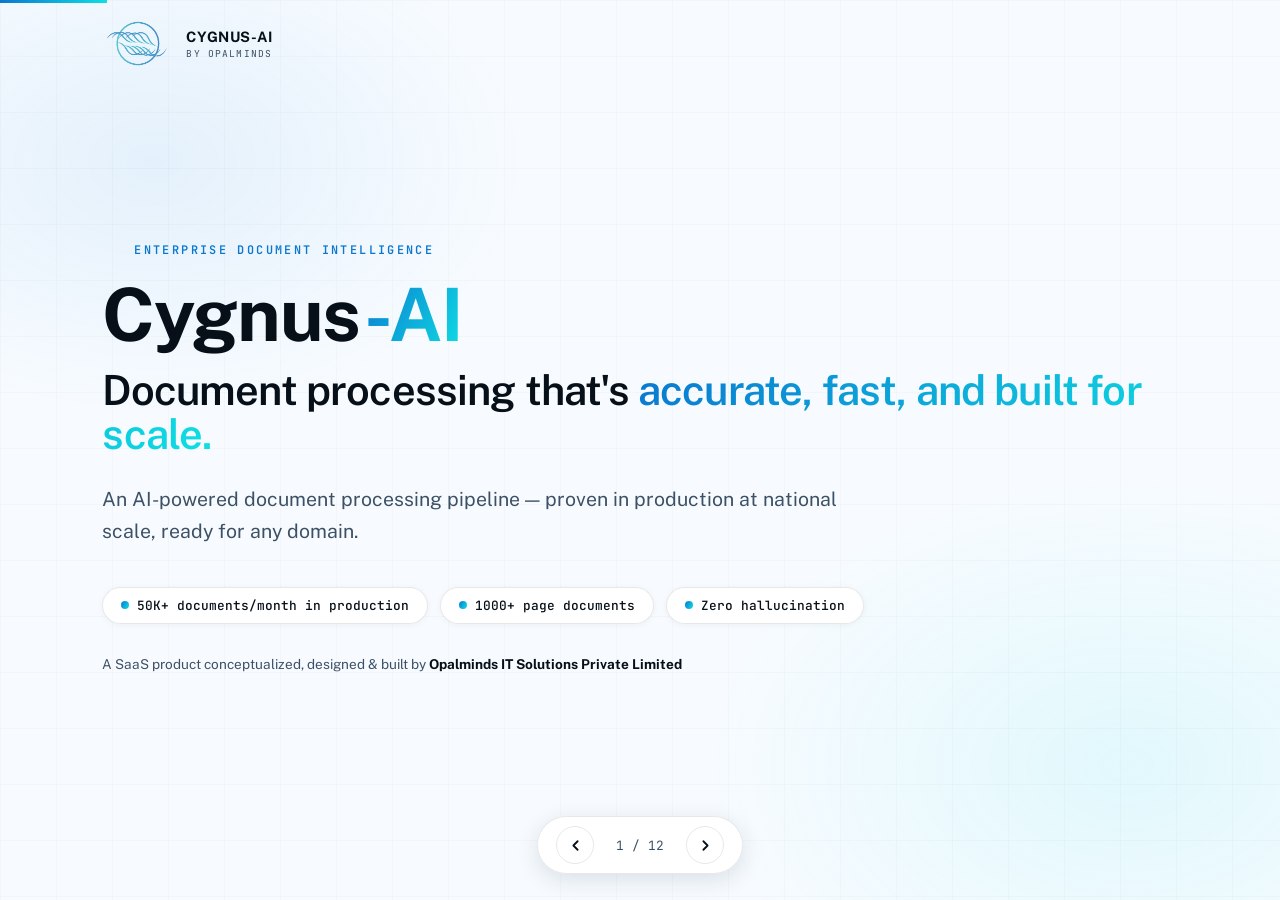
<file: products/cygnus-ai-pitch-deck-v22.html>
<!DOCTYPE html>
<html lang="en">
<head>
<meta charset="UTF-8">
<meta name="viewport" content="width=device-width, initial-scale=1.0">
<title>Cygnus-AI — Enterprise Document Intelligence | Opalminds</title>
<link rel="preconnect" href="https://fonts.googleapis.com">
<link href="https://fonts.googleapis.com/css2?family=Public+Sans:wght@400;500;600;700&family=JetBrains+Mono:wght@500;600&display=swap" rel="stylesheet">
<style>
  * { margin: 0; padding: 0; box-sizing: border-box; }
  :root {
    --blue: #0A78D0; --blue-bright: #0398F8; --cyan: #0FDFE3;
    --black: #F7FBFF; --charcoal: #EAF1F7; --charcoal-2: #FFFFFF;
    --ice: #071018; --slate: #1A2C3A; --muted: #3D5166; --muted-2: #546070;
    --border-subtle: rgba(0,0,0,0.09);
    --gradient: linear-gradient(120deg, #0A78D0, #0FDFE3);
    --font-sans: "Public Sans", system-ui, -apple-system, sans-serif;
    --font-display: "Public Sans", system-ui, -apple-system, sans-serif;
    --font-body: "Public Sans", system-ui, -apple-system, sans-serif;
    --font-mono: ui-monospace, "SF Mono", "JetBrains Mono", Menlo, monospace;
  }
  html, body { height: 100%; }
  body { font-family: var(--font-body); background: var(--black); color: var(--ice); overflow: hidden; }

  .glow {
    position: fixed; inset: 0; pointer-events: none; z-index: 0;
    background:
      radial-gradient(620px 420px at 12% 18%, rgba(10,120,208,0.08), transparent 60%),
      radial-gradient(700px 480px at 88% 85%, rgba(15,223,227,0.09), transparent 60%);
  }
  .grid-bg {
    position: fixed; inset: 0; pointer-events: none; z-index: 0; opacity: 0.6;
    background-image: linear-gradient(rgba(12,30,46,0.035) 1px, transparent 1px), linear-gradient(90deg, rgba(12,30,46,0.035) 1px, transparent 1px);
    background-size: 56px 56px;
  }
  .deck { position: relative; z-index: 1; height: 100vh; width: 100vw; }
  .slide {
    position: absolute; inset: 0; display: none; flex-direction: column;
    justify-content: center; padding: 5vh 8vw;
    animation: fadeUp 0.55s ease both;
  }
  .slide.active { display: flex; }
  .slide.alt { background: var(--charcoal); }
  @keyframes fadeUp { from { opacity:0; transform:translateY(22px); } to { opacity:1; transform:translateY(0); } }

  .eyebrow { font-family: var(--font-mono); font-size: 0.74rem; letter-spacing: 0.2em; text-transform: uppercase; color: var(--blue); font-weight: 600; margin-bottom: 18px; margin-top: 18px; margin-left: 32px;}
  h1 { font-family: var(--font-display); font-size: clamp(2.6rem, 6vw, 4.6rem); font-weight: 700; line-height: 1.06; letter-spacing: -0.02em; color: var(--ice); }
  h2 { font-family: var(--font-display); font-size: clamp(1.9rem, 4vw, 3rem); font-weight: 700; line-height: 1.12; letter-spacing: -0.015em; margin-bottom: 26px; color: var(--ice); }
  .gradient-text { background: var(--gradient); -webkit-background-clip: text; background-clip: text; color: transparent; }
  .sub { color: var(--muted); font-size: clamp(1rem, 1.6vw, 1.22rem); max-width: 780px; line-height: 1.65; }

  .cards { display: grid; gap: 18px; margin-top: 34px; }
  .cards.c2 { grid-template-columns: repeat(2,1fr); }
  .cards.c3 { grid-template-columns: repeat(3,1fr); }
  .cards.c4 { grid-template-columns: repeat(4,1fr); }
  .card {
    background: var(--charcoal-2); border: 1px solid var(--border-subtle);
    border-radius: 16px; padding: 24px 22px;
    box-shadow: 0 2px 14px rgba(12,30,46,0.05);
    transition: transform 0.25s ease, box-shadow 0.25s ease, border-color 0.25s ease;
  }
  .card:hover { transform: translateY(-4px); border-color: rgba(10,120,208,0.45); box-shadow: 0 10px 28px rgba(10,120,208,0.12); }
  .icon-wrap {
    width: 44px; height: 44px; border-radius: 12px;
    background: rgba(10,120,208,0.09); border: 1px solid rgba(10,120,208,0.18);
    display: flex; align-items: center; justify-content: center; margin-bottom: 14px;
  }
  .icon-wrap svg { width: 22px; height: 22px; stroke: var(--blue); fill: none; stroke-width: 2; stroke-linecap: round; stroke-linejoin: round; }
  .card h3 { font-family: var(--font-display); font-size: 1.05rem; font-weight: 600; margin-bottom: 8px; color: var(--ice); }
  .card p { color: var(--muted); font-size: 0.92rem; line-height: 1.55; }

  .stat .num { font-family: var(--font-display); font-size: clamp(1.9rem,3.8vw,3rem); font-weight: 700; background: var(--gradient); -webkit-background-clip: text; background-clip: text; color: transparent; }
  .stat .lbl { color: var(--muted); font-size: 0.9rem; margin-top: 6px; line-height: 1.45; }

  .pill {
    display: inline-flex; align-items: center; gap: 8px;
    border: 1px solid var(--border-subtle); background: var(--charcoal-2);
    border-radius: 999px; padding: 9px 18px;
    font-family: var(--font-mono); font-size: 0.8rem; font-weight: 500; color: var(--ice);
    margin: 6px 8px 0 0; box-shadow: 0 1px 6px rgba(12,30,46,0.05);
  }
  .pill .dot { width: 8px; height: 8px; border-radius: 50%; background: var(--gradient); flex-shrink: 0; }

  .badge {
    display: inline-flex; align-items: center; gap: 8px; padding: 7px 16px; border-radius: 999px;
    background: rgba(15,223,227,0.12); border: 1px solid rgba(10,120,208,0.35);
    color: var(--blue); font-family: var(--font-mono); font-size: 0.76rem; font-weight: 600;
    letter-spacing: 0.08em; margin-bottom: 22px;
  }
  .badge svg { width: 14px; height: 14px; stroke: var(--blue); fill: none; stroke-width: 2; stroke-linecap: round; stroke-linejoin: round; }

  .pipeline { display: flex; align-items: stretch; gap: 0; margin-top: 38px; flex-wrap: wrap; }
  .pstep {
    flex: 1; min-width: 150px; position: relative;
    background: var(--charcoal-2); border: 1px solid var(--border-subtle);
    border-radius: 14px; padding: 20px 16px; margin-right: 34px;
    box-shadow: 0 2px 12px rgba(12,30,46,0.05);
  }
  .pstep:last-child { margin-right: 0; }
  .pstep::after { content: '→'; position: absolute; right: -27px; top: 50%; transform: translateY(-50%); color: var(--blue); font-size: 1.3rem; font-weight: 700; }
  .pstep:last-child::after { display: none; }
  .pstep .n { width: 28px; height: 28px; border-radius: 8px; display: flex; align-items: center; justify-content: center; background: var(--gradient); color: #fff; font-family: var(--font-mono); font-weight: 600; font-size: 0.82rem; margin-bottom: 12px; }
  .pstep h4 { font-family: var(--font-display); font-size: 0.95rem; font-weight: 600; margin-bottom: 6px; color: var(--ice); }
  .pstep p { color: var(--muted); font-size: 0.8rem; line-height: 1.5; }

  ul.checks { list-style: none; margin-top: 28px; }
  ul.checks li { display: flex; gap: 14px; align-items: flex-start; padding: 13px 0; border-bottom: 1px solid var(--border-subtle); font-size: 1rem; line-height: 1.55; color: var(--ice); }
  ul.checks li:last-child { border-bottom: none; }
  ul.checks .ck {
    flex-shrink: 0; width: 24px; height: 24px; border-radius: 50%;
    background: rgba(10,120,208,0.1); border: 1px solid rgba(10,120,208,0.4);
    display: flex; align-items: center; justify-content: center; margin-top: 2px;
  }
  ul.checks .ck svg { width: 13px; height: 13px; stroke: var(--blue); fill: none; stroke-width: 3; stroke-linecap: round; stroke-linejoin: round; }
  ul.checks .dim { color: var(--muted); }
  ul.checks.compact li { padding: 8px 0; font-size: 0.92rem; line-height: 1.45; gap: 11px; }
  ul.checks.compact .ck { width: 20px; height: 20px; margin-top: 1px; }
  ul.checks.compact .ck svg { width: 11px; height: 11px; }

  .two-col { display: grid; grid-template-columns: 1.05fr 1fr; gap: 56px; align-items: center; }

  .btn-primary {
    display: inline-flex; align-items: center; gap: 10px; margin-top: 36px;
    background: var(--gradient); color: #fff;
    font-family: var(--font-display); font-weight: 600; font-size: 1.05rem;
    padding: 16px 38px; border-radius: 12px; border: none; cursor: pointer;
    box-shadow: 0 8px 26px rgba(10,120,208,0.32);
    transition: transform 0.2s ease, box-shadow 0.2s ease;
    text-decoration: none;
  }
  .btn-primary svg { width: 18px; height: 18px; stroke: #fff; fill: none; stroke-width: 2.5; stroke-linecap: round; stroke-linejoin: round; }
  .btn-primary:hover { transform: translateY(-3px); box-shadow: 0 12px 32px rgba(10,120,208,0.4); }

  /* certifications */
  .certs { display: flex; gap: 22px; margin-top: 32px; flex-wrap: wrap; justify-content: center; }
  .cert {
    display: flex; align-items: center; gap: 14px;
    background: var(--charcoal-2); border: 1px solid var(--border-subtle);
    border-radius: 16px; padding: 16px 22px; min-width: 230px;
    box-shadow: 0 2px 14px rgba(12,30,46,0.06);
    transition: transform 0.25s ease, box-shadow 0.25s ease;
  }
  .cert:hover { transform: translateY(-4px); box-shadow: 0 10px 26px rgba(10,120,208,0.14); }
  .cert .seal {
    flex-shrink: 0; width: 52px; height: 52px; border-radius: 50%;
    border: 2px solid var(--blue);
    background: radial-gradient(circle at 30% 25%, rgba(15,223,227,0.18), rgba(10,120,208,0.08));
    display: flex; flex-direction: column; align-items: center; justify-content: center;
    position: relative;
  }
  .cert .seal::before { content: ''; position: absolute; inset: 4px; border-radius: 50%; border: 1px dashed rgba(10,120,208,0.5); }
  .cert .seal span { font-family: var(--font-mono); font-size: 0.6rem; font-weight: 600; color: var(--blue); line-height: 1.2; text-align: center; position: relative; z-index: 1; }
  .cert .info h4 { font-family: var(--font-display); font-size: 0.95rem; font-weight: 600; color: var(--ice); }
  .cert .info p { font-family: var(--font-mono); font-size: 0.68rem; color: var(--muted); margin-top: 2px; letter-spacing: 0.03em; }

  /* nav */
  .nav {
    position: fixed; bottom: 26px; left: 50%; transform: translateX(-50%);
    display: flex; align-items: center; gap: 16px; z-index: 10;
    background: rgba(255,255,255,0.92); border: 1px solid var(--border-subtle);
    border-radius: 999px; padding: 9px 18px; backdrop-filter: blur(10px);
    box-shadow: 0 6px 22px rgba(12,30,46,0.12);
  }
  .nav button {
    background: transparent; border: 1px solid var(--border-subtle); color: var(--ice);
    width: 38px; height: 38px; border-radius: 50%; cursor: pointer;
    display: flex; align-items: center; justify-content: center;
    transition: background 0.2s ease;
  }
  .nav button svg { width: 17px; height: 17px; stroke: var(--ice); fill: none; stroke-width: 2.5; stroke-linecap: round; stroke-linejoin: round; }
  .nav button:hover { background: rgba(10,120,208,0.12); }
  .nav .counter { color: var(--muted); font-family: var(--font-mono); font-size: 0.8rem; min-width: 60px; text-align: center; }

  .progress { position: fixed; top: 0; left: 0; height: 3px; background: var(--gradient); z-index: 10; transition: width 0.4s ease; }

  /* top-left logo mark */
  .logo-mark {
    position: fixed; top: 20px; left: 8vw; z-index: 10;
    display: flex; align-items: center; gap: 10px;
  }
  .logo-mark .wordmark { font-family: var(--font-display); font-weight: 700; font-size: 0.9rem; color: var(--ice); letter-spacing: 0.04em; }
  .logo-mark .by { display: block; font-family: var(--font-mono); font-size: 0.6rem; color: var(--muted); letter-spacing: 0.12em; margin-top: 1px; }

  .footnote { color: var(--muted); font-size: 0.85rem; margin-top: 30px; line-height: 1.6; }

  @media (max-width: 900px) {
    .cards.c3, .cards.c4 { grid-template-columns: repeat(2,1fr); }
    .two-col { grid-template-columns: 1fr; gap: 28px; }
    .slide { padding: 9vh 6vw 14vh; overflow-y: auto; justify-content: flex-start; }
    .pstep { margin-right: 0; margin-bottom: 14px; min-width: 100%; }
    .pstep::after { display: none; }
  }
  @media (max-width: 560px) {
    .cards.c2, .cards.c3, .cards.c4 { grid-template-columns: 1fr; }
    .cert { min-width: 100%; }
  }
</style>
</head>
<body>
<div class="glow"></div>
<div class="grid-bg"></div>
<div class="progress" id="progress"></div>

<!-- Inline SVG logo mark (top-left) -->
<div class="logo-mark">
  <!-- <svg width="32" height="32" viewBox="0 0 120 120" fill="none" xmlns="http://www.w3.org/2000/svg">
    <circle cx="60" cy="60" r="54" stroke="#0398F8" stroke-width="3" fill="none" opacity="0.5"/>
    <ellipse cx="60" cy="60" rx="54" ry="30" stroke="#0FDFE3" stroke-width="2.5" fill="none" transform="rotate(-20 60 60)" opacity="0.6"/>
    <path d="M20 70 Q40 30 60 60 Q80 90 100 50" stroke="url(#g1)" stroke-width="4" fill="none" stroke-linecap="round"/>
    <path d="M22 78 Q42 38 62 68 Q82 98 102 58" stroke="url(#g1)" stroke-width="3.5" fill="none" stroke-linecap="round" opacity="0.7"/>
    <path d="M18 62 Q38 22 58 52 Q78 82 98 42" stroke="url(#g1)" stroke-width="3" fill="none" stroke-linecap="round" opacity="0.5"/>
    <defs>
      <linearGradient id="g1" x1="20" y1="60" x2="100" y2="60" gradientUnits="userSpaceOnUse">
        <stop offset="0%" stop-color="#0398F8"/>
        <stop offset="100%" stop-color="#0FDFE3"/>
      </linearGradient>
    </defs>
  </svg> -->
  <img width="74" src="[data-uri]
">  <!-- nav icon -->
  <span>
    <span class="wordmark">CYGNUS-AI</span>
    <span class="by">BY OPALMINDS</span>
  </span>
</div>

<div class="deck" id="deck">

  <!-- 1. Title -->
  <section class="slide active">
    <div class="eyebrow">Enterprise Document Intelligence</div>
    <h1>Cygnus<span class="gradient-text">-AI</span></h1>
    <h1 style="font-size:clamp(1.6rem,3.4vw,2.6rem);margin-top:14px;font-weight:600;">
      Document processing that's <span class="gradient-text">accurate, fast, and built for scale.</span>
    </h1>
    <p class="sub" style="margin-top:26px;">An AI-powered document processing pipeline — proven in production at national scale, ready for any domain.</p>
    <div style="margin-top:34px;">
      <span class="pill"><span class="dot"></span> 50K+ documents/month in production</span>
      <span class="pill"><span class="dot"></span> 1000+ page documents</span>
      <span class="pill"><span class="dot"></span> Zero hallucination</span>
    </div>
    <p class="footnote">A SaaS product conceptualized, designed & built by <strong style="color:var(--ice);">Opalminds IT Solutions Private Limited</strong></p>
  </section>

  <!-- 2. Company slide -->
  <section class="slide alt" style="text-align:center;align-items:center;">
    <!-- Full Opalminds logo inline SVG -->
    <img width="320" src="[data-uri]"> 

    <div class="eyebrow">The Company Behind Cygnus-AI</div>
    <p class="sub" style="margin:16px auto 0;text-align:center;max-width:700px;">
      Cygnus-AI is conceptualized, designed, implemented, and delivered as a SaaS product by
      <strong style="color:var(--ice);">Opalminds IT Solutions Private Limited</strong> —
      end-to-end ownership from idea to enterprise-grade production system.
    </p>
    <div class="certs">
      <div class="cert">
        <div class="seal"><span>ISO<br>9001<br>2015</span></div>
        <div class="info"><h4>ISO 9001:2015</h4><p>QUALITY MANAGEMENT SYSTEM</p></div>
      </div>
      <div class="cert">
        <div class="seal"><span>ISO<br>27001<br>2022</span></div>
        <div class="info"><h4>ISO/IEC 27001:2022</h4><p>INFORMATION SECURITY (ISMS)</p></div>
      </div>
      <div class="cert">
        <div class="seal"><span>SOC<br>3</span></div>
        <div class="info"><h4>SOC 3</h4><p>COMPLIANT</p></div>
      </div>
    </div>
    <div class="cards c4" style="margin-top:28px;width:100%;max-width:1100px;text-align:left;">
      <div class="card"><div class="icon-wrap"><!-- lightbulb --><svg viewBox="0 0 24 24"><path d="M9 21h6M12 3a6 6 0 0 1 6 6c0 2.22-1.2 4.16-3 5.2V17H9v-2.8A6 6 0 0 1 6 9a6 6 0 0 1 6-6z"/></svg></div><h3>Conceptualized</h3><p>Product vision born from real enterprise document challenges.</p></div>
      <div class="card"><div class="icon-wrap"><!-- pen-tool --><svg viewBox="0 0 24 24"><path d="M12 19l7-7 3 3-7 7-3-3z"/><path d="M18 13l-1.5-7.5L2 2l3.5 14.5L13 18l5-5z"/><path d="M2 2l7.586 7.586"/><circle cx="11" cy="11" r="2"/></svg></div><h3>Designed</h3><p>Architecture engineered for accuracy, scale, and compliance.</p></div>
      <div class="card"><div class="icon-wrap"><!-- settings --><svg viewBox="0 0 24 24"><circle cx="12" cy="12" r="3"/><path d="M19.4 15a1.65 1.65 0 0 0 .33 1.82l.06.06a2 2 0 0 1-2.83 2.83l-.06-.06a1.65 1.65 0 0 0-1.82-.33 1.65 1.65 0 0 0-1 1.51V21a2 2 0 0 1-4 0v-.09A1.65 1.65 0 0 0 9 19.4a1.65 1.65 0 0 0-1.82.33l-.06.06a2 2 0 0 1-2.83-2.83l.06-.06A1.65 1.65 0 0 0 4.68 15a1.65 1.65 0 0 0-1.51-1H3a2 2 0 0 1 0-4h.09A1.65 1.65 0 0 0 4.6 9a1.65 1.65 0 0 0-.33-1.82l-.06-.06a2 2 0 0 1 2.83-2.83l.06.06A1.65 1.65 0 0 0 9 4.68a1.65 1.65 0 0 0 1-1.51V3a2 2 0 0 1 4 0v.09a1.65 1.65 0 0 0 1 1.51 1.65 1.65 0 0 0 1.82-.33l.06-.06a2 2 0 0 1 2.83 2.83l-.06.06A1.65 1.65 0 0 0 19.4 9a1.65 1.65 0 0 0 1.51 1H21a2 2 0 0 1 0 4h-.09a1.65 1.65 0 0 0-1.51 1z"/></svg></div><h3>Implemented</h3><p>Built in-house and hardened in live national-scale production.</p></div>
      <div class="card"><div class="icon-wrap"><!-- cloud --><svg viewBox="0 0 24 24"><path d="M18 10h-1.26A8 8 0 1 0 9 20h9a5 5 0 0 0 0-10z"/></svg></div><h3>Delivered as SaaS</h3><p>Fully managed product — no infrastructure burden for your team.</p></div>
    </div>
  </section>

  <!-- 3. Problem -->
  <section class="slide">
    <div class="eyebrow">The Problem</div>
    <h2>Enterprise documents are massive, messy,<br>and mission-critical.</h2>
    <p class="sub">Manual and legacy automated processing breaks down exactly where it matters most.</p>
    <div class="cards c3">
      <div class="card"><div class="icon-wrap"><svg viewBox="0 0 24 24"><path d="M12 2H2v10l9.29 9.29c.94.94 2.48.94 3.42 0l6.58-6.58c.94-.94.94-2.48 0-3.42L12 2z"/><path d="M7 7h.01"/></svg></div><h3>Documents at impossible scale</h3><p>Real-world submissions arrive as bundles of hundreds — even thousands — of pages, mixing invoices, manifests, permits, and forms in one file.</p></div>
      <div class="card"><div class="icon-wrap"><svg viewBox="0 0 24 24"><polyline points="6 9 6 2 18 2 18 9"/><path d="M6 18H4a2 2 0 0 1-2-2v-5a2 2 0 0 1 2-2h16a2 2 0 0 1 2 2v5a2 2 0 0 1-2 2h-2"/><rect x="6" y="14" width="12" height="8"/></svg></div><h3>Scans, not clean PDFs</h3><p>A large share of enterprise documents are scanned, skewed, or low quality. Most AI tools degrade badly on anything that isn't digital-native.</p></div>
      <div class="card"><div class="icon-wrap"><svg viewBox="0 0 24 24"><path d="M10.29 3.86L1.82 18a2 2 0 0 0 1.71 3h16.94a2 2 0 0 0 1.71-3L13.71 3.86a2 2 0 0 0-3.42 0z"/><line x1="12" y1="9" x2="12" y2="13"/><line x1="12" y1="17" x2="12.01" y2="17"/></svg></div><h3>Errors carry real cost</h3><p>In regulated, high-volume operations, a hallucinated field or a misclassified page means compliance risk, delays, and rework.</p></div>
    </div>
  </section>

  <!-- 4. Solution -->
  <section class="slide alt">
    <div class="eyebrow">The Solution</div>
    <h2>Cygnus-AI: an enterprise-grade<br><span class="gradient-text">document intelligence pipeline.</span></h2>
    <p class="sub">Cygnus-AI ingests, classifies, validates, and extracts from documents of any size and quality — with a parallel processing architecture designed from day one for enterprise throughput.</p>
    <div class="cards c4">
      <div class="stat card"><div class="num">1000+</div><div class="lbl">pages handled in a single document</div></div>
      <div class="stat card"><div class="num">&lt;1 min</div><div class="lbl">to process a 20+ page document</div></div>
      <div class="stat card"><div class="num">50K+</div><div class="lbl">documents processed per month in production</div></div>
      <div class="stat card"><div class="num">0</div><div class="lbl">hallucination — outputs grounded in the document</div></div>
    </div>
  </section>

  <!-- 5. Unique capabilities -->
  <section class="slide">
    <div class="eyebrow">What Makes Cygnus-AI Different</div>
    <h2>Intelligence at the <span class="gradient-text">page level.</span></h2>
    <div class="cards c3">
      <div class="card"><div class="icon-wrap"><svg viewBox="0 0 24 24"><path d="M14 2H6a2 2 0 0 0-2 2v16a2 2 0 0 0 2 2h12a2 2 0 0 0 2-2V8z"/><polyline points="14 2 14 8 20 8"/><line x1="16" y1="13" x2="8" y2="13"/><line x1="16" y1="17" x2="8" y2="17"/><polyline points="10 9 9 9 8 9"/></svg></div><h3>Page-Level Classification</h3><p>Every single page is classified individually — so a 900-page bundle of mixed document types is automatically organized into its components, with nothing missed.</p></div>
      <div class="card"><div class="icon-wrap"><svg viewBox="0 0 24 24"><path d="M10 13a5 5 0 0 0 7.54.54l3-3a5 5 0 0 0-7.07-7.07l-1.72 1.71"/><path d="M14 11a5 5 0 0 0-7.54-.54l-3 3a5 5 0 0 0 7.07 7.07l1.71-1.71"/></svg></div><h3>Continuity Check & Page Linking</h3><p>Cygnus-AI detects when pages belong together — linking all pages of the same invoice across a large bundle and verifying nothing is out of order or missing.</p></div>
      <div class="card"><div class="icon-wrap"><svg viewBox="0 0 24 24"><path d="M12 22s8-4 8-10V5l-8-3-8 3v7c0 6 8 10 8 10z"/></svg></div><h3>No Hallucination</h3><p>Extraction is grounded strictly in document content. If the data isn't on the page, Cygnus-AI doesn't invent it — a non-negotiable for compliance workflows.</p></div>
    </div>
    <p class="footnote">These capabilities work together: classify each page → link related pages → extract with verified continuity.</p>
  </section>

  <!-- 6. Real-world documents -->
  <section class="slide alt">
    <div class="two-col" style="align-items:flex-start;gap:44px;">
      <div>
        <div class="eyebrow">Built for Real-World Documents</div>
        <h2 style="font-size:clamp(1.6rem,3vw,2.3rem);margin-bottom:10px;">If your team can read it,<br>Cygnus-AI can process it.</h2>
        <ul class="checks compact">
          <li><span class="ck"><svg viewBox="0 0 24 24"><polyline points="20 6 9 17 4 12"/></svg></span><span><strong>1000+ page documents</strong> <span class="dim">— no page limits forcing manual file splits.</span></span></li>
          <li><span class="ck"><svg viewBox="0 0 24 24"><polyline points="20 6 9 17 4 12"/></svg></span><span><strong>Scanned & handwritten</strong> <span class="dim">— robust on photocopies, faxes, low-quality scans, and handwriting.</span></span></li>
          <li><span class="ck"><svg viewBox="0 0 24 24"><polyline points="20 6 9 17 4 12"/></svg></span><span><strong>Any orientation & rotation</strong> <span class="dim">— upside-down, sideways, or skewed pages handled automatically.</span></span></li>
          <li><span class="ck"><svg viewBox="0 0 24 24"><polyline points="20 6 9 17 4 12"/></svg></span><span><strong>Any language</strong> <span class="dim">— multilingual documents, no separate configuration.</span></span></li>
          <li><span class="ck"><svg viewBox="0 0 24 24"><polyline points="20 6 9 17 4 12"/></svg></span><span><strong>Auto de-duplication</strong> <span class="dim">— duplicate pages and resubmissions detected and filtered.</span></span></li>
          <li><span class="ck"><svg viewBox="0 0 24 24"><polyline points="20 6 9 17 4 12"/></svg></span><span><strong>Mixed document bundles</strong> <span class="dim">— invoices, packing lists, certificates, and forms in one upload.</span></span></li>
          <li><span class="ck"><svg viewBox="0 0 24 24"><polyline points="20 6 9 17 4 12"/></svg></span><span><strong>Grounded extraction</strong> <span class="dim">— every output traceable to the source page.</span></span></li>
        </ul>
      </div>
      <div class="card" style="padding:28px;">
        <div class="eyebrow" style="margin-bottom:12px;">Example</div>
        <h3 style="font-size:1.15rem;margin-bottom:10px;">One upload. Complete clarity.</h3>
        <p style="color:var(--muted);line-height:1.65;font-size:0.95rem;">A single 1,200-page scanned bundle arrives — some pages rotated, some handwritten, several languages mixed in. Cygnus-AI classifies every page, filters the duplicates, groups the 87 invoices it contains, links each invoice's pages together, flags one with a missing page — and extracts structured data from all of them. Automatically.</p>
      </div>
    </div>
  </section>

  <!-- 7. Speed & scale -->
  <section class="slide">
    <div class="eyebrow">Speed & Scale</div>
    <h2>A parallel pipeline built for<br><span class="gradient-text">enterprise throughput.</span></h2>
    <p class="sub">Documents don't queue up behind each other. Cygnus-AI processes pages and documents in parallel, so throughput scales with your volume — not against it.</p>
    <div class="pipeline">
      <div class="pstep"><div class="n">1</div><h4>Ingest</h4><p>Documents arrive via any channel and enter the pipeline instantly.</p></div>
      <div class="pstep"><div class="n">2</div><h4>Classify</h4><p>Page-level classification runs in parallel across the entire document.</p></div>
      <div class="pstep"><div class="n">3</div><h4>Link & Verify</h4><p>Continuity checks group related pages and validate completeness.</p></div>
      <div class="pstep"><div class="n">4</div><h4>Extract</h4><p>Grounded, hallucination-free data extraction from every page.</p></div>
      <div class="pstep"><div class="n">5</div><h4>Deliver</h4><p>Structured output pushed to your systems via API or webhook.</p></div>
    </div>
    <div class="cards c2" style="margin-top:30px;">
      <div class="stat card"><div class="num">~1 minute</div><div class="lbl">end-to-end processing for a 20+ page document</div></div>
      <div class="stat card"><div class="num">Horizontal scale</div><div class="lbl">parallel architecture designed to grow with enterprise volume — no re-platforming as you grow</div></div>
    </div>
  </section>

  <!-- 8. Ingestion -->
  <section class="slide alt">
    <div class="eyebrow">Flexible Ingestion</div>
    <h2>Meets your documents<br><span class="gradient-text">wherever they already live.</span></h2>
    <p class="sub">No workflow disruption. Cygnus-AI plugs into the channels your teams and partners already use.</p>
    <div class="cards c3" style="margin-top:36px;">
      <div class="card"><div class="icon-wrap"><svg viewBox="0 0 24 24"><path d="M4 4h16c1.1 0 2 .9 2 2v12c0 1.1-.9 2-2 2H4c-1.1 0-2-.9-2-2V6c0-1.1.9-2 2-2z"/><polyline points="22,6 12,13 2,6"/></svg></div><h3>Email</h3><p>Forward or auto-route inbound documents straight into the pipeline.</p></div>
      <div class="card"><div class="icon-wrap"><svg viewBox="0 0 24 24"><path d="M22 19a2 2 0 0 1-2 2H4a2 2 0 0 1-2-2V5a2 2 0 0 1 2-2h5l2 3h9a2 2 0 0 1 2 2z"/><line x1="12" y1="11" x2="12" y2="17"/><line x1="9" y1="14" x2="15" y2="14"/></svg></div><h3>SFTP</h3><p>Batch ingestion from existing secure file-transfer workflows.</p></div>
      <div class="card"><div class="icon-wrap"><svg viewBox="0 0 24 24"><polyline points="16 16 12 12 8 16"/><line x1="12" y1="12" x2="12" y2="21"/><path d="M20.39 18.39A5 5 0 0 0 18 9h-1.26A8 8 0 1 0 3 16.3"/></svg></div><h3>Direct Upload</h3><p>Simple drag-and-drop for ad-hoc processing by any team member.</p></div>
      <div class="card"><div class="icon-wrap"><svg viewBox="0 0 24 24"><path d="M18 8h1a4 4 0 0 1 0 8h-1"/><path d="M2 8h16v9a4 4 0 0 1-4 4H6a4 4 0 0 1-4-4V8z"/><line x1="6" y1="1" x2="6" y2="4"/><line x1="10" y1="1" x2="10" y2="4"/><line x1="14" y1="1" x2="14" y2="4"/></svg></div><h3>Webhook</h3><p>Event-driven ingestion triggered by your upstream systems.</p></div>
      <div class="card"><div class="icon-wrap"><svg viewBox="0 0 24 24"><circle cx="12" cy="5" r="3"/><line x1="12" y1="8" x2="12" y2="12"/><line x1="12" y1="12" x2="19" y2="19"/><circle cx="19" cy="19" r="3"/><line x1="12" y1="12" x2="5" y2="19"/><circle cx="5" cy="19" r="3"/></svg></div><h3>API</h3><p>Full programmatic control for deep integration into your products and platforms.</p></div>
      <div class="card" style="border-color:rgba(10,120,208,0.4);"><div class="icon-wrap"><svg viewBox="0 0 24 24"><polyline points="17 1 21 5 17 9"/><path d="M3 11V9a4 4 0 0 1 4-4h14"/><polyline points="7 23 3 19 7 15"/><path d="M21 13v2a4 4 0 0 1-4 4H3"/></svg></div><h3>Structured Output</h3><p>Results delivered back the same way — API and webhooks for seamless round-trips.</p></div>
    </div>
  </section>

  <!-- 9. Proven in production -->
  <section class="slide">
    <div class="badge">
      <svg viewBox="0 0 24 24"><path d="M12 22s8-4 8-10V5l-8-3-8 3v7c0 6 8 10 8 10z"/><polyline points="9 12 11 14 15 10"/></svg>
      PROVEN IN PRODUCTION
    </div>
    <h2>Trusted at <span class="gradient-text">national scale.</span></h2>
    <p class="sub">Cygnus-AI isn't a pilot or a demo. It is live in production for <strong style="color:var(--ice);">customs brokers across the globe</strong>, processing one of the most demanding document workloads in the world — where accuracy and uptime are non-negotiable.</p>
    <div class="cards c4" style="margin-top:40px;">
      <div class="stat card"><div class="num">50,000+</div><div class="lbl">documents processed every month, in live production</div></div>
      <div class="stat card"><div class="num">Mission-critical</div><div class="lbl">operating in a regulated, compliance-driven government environment</div></div>
      <div class="stat card"><div class="num">Day 1 ready</div><div class="lbl">no model training or tuning required — production-ready out of the box</div></div>
      <div class="stat card"><div class="num">Battle-tested</div><div class="lbl">hardened against the full diversity of real-world trade documents</div></div>
    </div>
    <p class="footnote">If it performs for customs at national scale, it will perform for your enterprise.</p>
  </section>

  <!-- 10. Beyond customs -->
  <section class="slide alt">
    <div class="eyebrow">Beyond Customs & Logistics</div>
    <h2>Born in trade compliance.<br><span class="gradient-text">Built for every domain.</span></h2>
    <p class="sub">The core capabilities — page-level intelligence, continuity verification, grounded extraction, and parallel scale — are domain-agnostic. Cygnus-AI adapts to your document types.</p>
    <div class="cards c4" style="margin-top:34px;">
      <div class="card"><div class="icon-wrap"><svg viewBox="0 0 24 24"><path d="M2 20a2 2 0 0 0 2 2h16a2 2 0 0 0 2-2V8l-7-7H4a2 2 0 0 0-2 2v17z"/><polyline points="14 2 14 8 20 8"/><path d="M12 18v-6"/><path d="M8 15l4-3 4 3"/></svg></div><h3>Customs & Logistics</h3><p>Invoices, manifests, permits, certificates of origin — live today.</p></div>
      <div class="card"><div class="icon-wrap"><svg viewBox="0 0 24 24"><line x1="12" y1="1" x2="12" y2="23"/><path d="M17 5H9.5a3.5 3.5 0 0 0 0 7h5a3.5 3.5 0 0 1 0 7H6"/></svg></div><h3>Banking & Finance</h3><p>Loan files, KYC bundles, trade finance documents, statements.</p></div>
      <div class="card"><div class="icon-wrap"><svg viewBox="0 0 24 24"><path d="M12 22s-8-4.5-8-11.8A8 8 0 0 1 12 2a8 8 0 0 1 8 8.2c0 7.3-8 11.8-8 11.8z"/><circle cx="12" cy="10" r="3"/></svg></div><h3>Legal & Compliance</h3><p>Contracts, case files, discovery bundles running to thousands of pages.</p></div>
      <div class="card"><div class="icon-wrap"><svg viewBox="0 0 24 24"><path d="M22 12h-4l-3 9L9 3l-3 9H2"/></svg></div><h3>Insurance & Healthcare</h3><p>Claims packets, medical records, policy documents — scanned or digital.</p></div>
    </div>
    <p class="footnote">Any industry with high-volume, high-stakes documents is a fit.</p>
  </section>

  <!-- 11. Why Cygnus wins -->
  <section class="slide">
    <div class="eyebrow">Why Cygnus-AI Wins</div>
    <h2>Accuracy. Scale. <span class="gradient-text">Proof.</span></h2>
    <div class="two-col" style="margin-top:10px;">
      <ul class="checks compact">
        <li><span class="ck"><svg viewBox="0 0 24 24"><polyline points="20 6 9 17 4 12"/></svg></span><span><strong>Page-level intelligence</strong> <span class="dim">— classification and continuity checks competitors don't offer.</span></span></li>
        <li><span class="ck"><svg viewBox="0 0 24 24"><polyline points="20 6 9 17 4 12"/></svg></span><span><strong>No hallucination</strong> <span class="dim">— extraction you can put in front of regulators.</span></span></li>
        <li><span class="ck"><svg viewBox="0 0 24 24"><polyline points="20 6 9 17 4 12"/></svg></span><span><strong>Reads anything</strong> <span class="dim">— scanned, handwritten, rotated, any orientation, any language, with auto de-duplication.</span></span></li>
        <li><span class="ck"><svg viewBox="0 0 24 24"><polyline points="20 6 9 17 4 12"/></svg></span><span><strong>True enterprise scale</strong> <span class="dim">— 1000+ page documents, parallel pipeline, 20+ pages in a minute.</span></span></li>
        <li><span class="ck"><svg viewBox="0 0 24 24"><polyline points="20 6 9 17 4 12"/></svg></span><span><strong>Every ingestion channel</strong> <span class="dim">— email, SFTP, upload, webhook, API.</span></span></li>
        <li><span class="ck"><svg viewBox="0 0 24 24"><polyline points="20 6 9 17 4 12"/></svg></span><span><strong>Production from day 1</strong> <span class="dim">— no model training, no months-long setup. Deploy immediately.</span></span></li>
        <li><span class="ck"><svg viewBox="0 0 24 24"><polyline points="20 6 9 17 4 12"/></svg></span><span><strong>Production-proven</strong> <span class="dim">— 50K+ documents/month for customs brokers worldwide, today.</span></span></li>
      </ul>
      <div class="card" style="padding:34px;">
        <h3 style="font-size:1.2rem;margin-bottom:14px;">The difference in one sentence</h3>
        <p style="font-size:1.12rem;line-height:1.7;color:var(--ice);">
          Most document AI tools demo well on clean ten-page PDFs.
          <span class="gradient-text" style="font-weight:700;">Cygnus-AI runs in production on thousand-page scanned bundles — without hallucinating.</span>
        </p>
      </div>
    </div>
  </section>

  <!-- 12. CTA -->
  <section class="slide alt" style="align-items:flex-start;">
    <div class="eyebrow">Next Steps</div>
    <h1 style="font-size:clamp(2.2rem,5vw,3.8rem);">See Cygnus-AI on<br><span class="gradient-text">your documents.</span></h1>
    <p class="sub" style="margin-top:24px;">The fastest way to evaluate Cygnus-AI is with your own real-world documents — the bigger and messier, the better.</p>
    <div style="margin-top:8px;">
      <span class="pill"><span class="dot"></span> Production from day 1 — no training required</span>
      <span class="pill"><span class="dot"></span> Live demo on your documents</span>
      <span class="pill"><span class="dot"></span> Pilot in your environment</span>
      <span class="pill"><span class="dot"></span> Integration via API in days, not months</span>
    </div>
    <button class="btn-primary" onclick="window.open('https://cygnus-demo.dev.opalminds.com/','_blank')">
      Request a Demo
      <svg viewBox="0 0 24 24"><line x1="5" y1="12" x2="19" y2="12"/><polyline points="12 5 19 12 12 19"/></svg>
    </button>
    <p class="footnote">cygnus-demo.dev.opalminds.com &nbsp;·&nbsp; A SaaS product by <strong style="color:var(--ice);">Opalminds IT Solutions Private Limited</strong><br>
    ISO 9001:2015 &nbsp;·&nbsp; ISO/IEC 27001:2022 (ISMS) &nbsp;·&nbsp; SOC 3 Compliant</p>
  </section>

</div>

<div class="nav">
  <button id="prev"><svg viewBox="0 0 24 24"><polyline points="15 18 9 12 15 6"/></svg></button>
  <span class="counter" id="counter">1 / 12</span>
  <button id="next"><svg viewBox="0 0 24 24"><polyline points="9 18 15 12 9 6"/></svg></button>
</div>

<script>
  const slides = document.querySelectorAll('.slide');
  let idx = 0;
  const counter = document.getElementById('counter');
  const progress = document.getElementById('progress');

  function show(i) {
    idx = Math.max(0, Math.min(slides.length - 1, i));
    slides.forEach((s, k) => s.classList.toggle('active', k === idx));
    counter.textContent = (idx + 1) + ' / ' + slides.length;
    progress.style.width = ((idx + 1) / slides.length * 100) + '%';
  }

  document.getElementById('prev').onclick = () => show(idx - 1);
  document.getElementById('next').onclick = () => show(idx + 1);
  document.addEventListener('keydown', e => {
    if (['ArrowRight',' ','PageDown'].includes(e.key)) show(idx + 1);
    if (['ArrowLeft','PageUp'].includes(e.key)) show(idx - 1);
    if (e.key === 'Home') show(0);
    if (e.key === 'End') show(slides.length - 1);
  });
  let tx = null;
  document.addEventListener('touchstart', e => tx = e.touches[0].clientX);
  document.addEventListener('touchend', e => {
    if (tx === null) return;
    const dx = e.changedTouches[0].clientX - tx;
    if (dx < -50) show(idx + 1);
    if (dx > 50) show(idx - 1);
    tx = null;
  });
  show(0);
</script>
</body>
</html>
</file>
